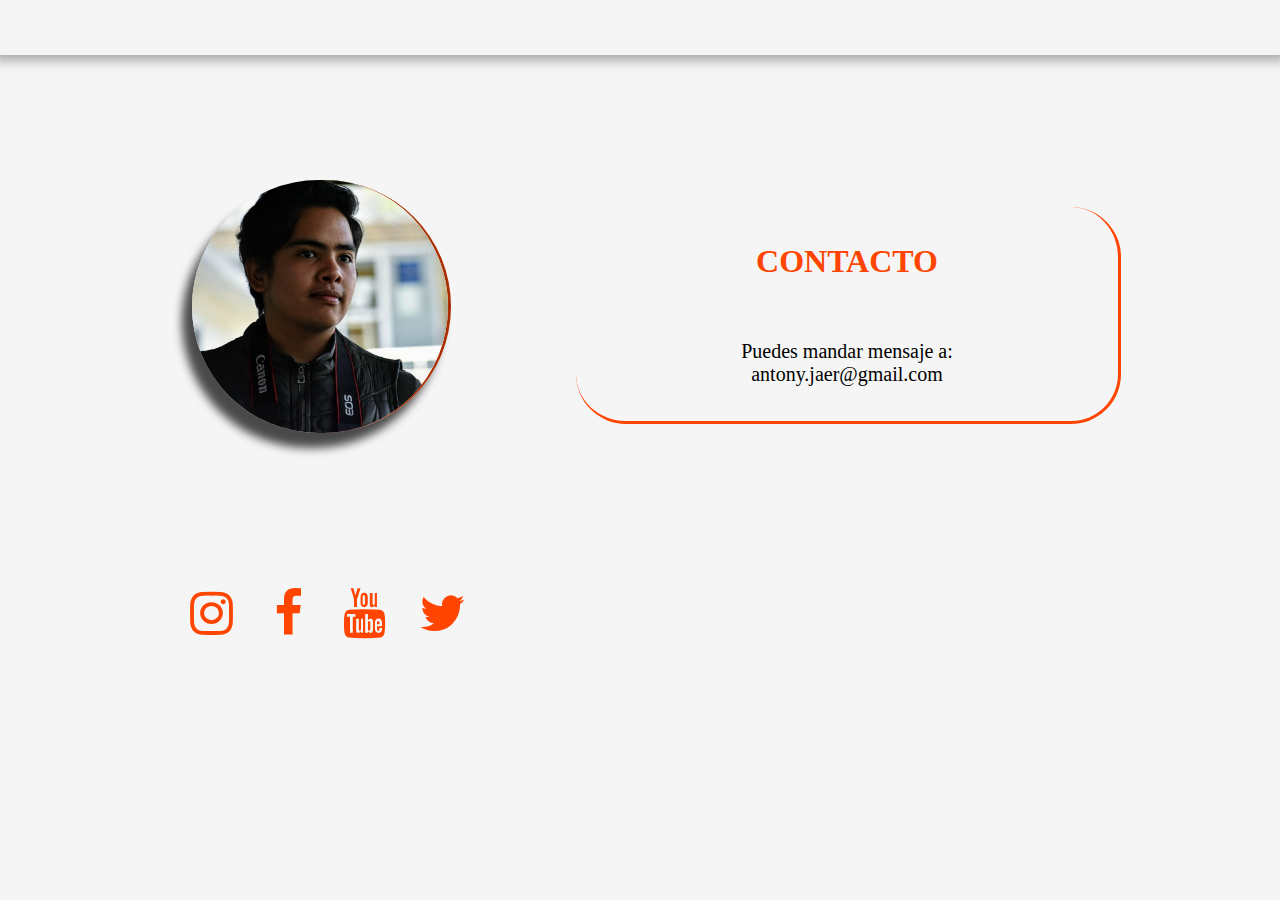
<file: html/contacto.html>
<!doctype html>
<html lang="es">
<head>
<meta charset="utf-8">
<title>Contacto</title>
<link rel="stylesheet" href="https://cdnjs.cloudflare.com/ajax/libs/font-awesome/4.7.0/css/font-awesome.min.css">
</head>
	<style>
			::-webkit-scrollbar {
				width: 10px;
			}
			::-webkit-scrollbar-track {
				background-color: #1C1D24;
			}
			::-webkit-scrollbar-thumb {
				border: none;
				background-color: orangered;
			}

			::-webkit-scrollbar-thumb:hover {
				border: none;
				background-color: whitesmoke;
			}		
	
		#banner {
			width: 100%;
			height: 55px;
			background-color: whitesmoke;
			position: fixed;
			z-index: 10;
			top: 0;
			left: 0;
			box-shadow: 0px 1px 10px 5px rgba(0,0,0,0.3);
			}

		#cuerpo {
		position: absolute;
		width: 40%;
		top: 23%;
		left: 45%;
		border-radius: 50px;
		border-right: solid;
		border-bottom: solid;
		border-right-color: orangered;
		border-bottom-color: orangered;
		padding: 15px;
		text-align: left;
		font-family: "Myriad Pro", "DejaVu Sans Condensed", "sans-serif";
			}
		
		#foto img {
			position: fixed;
			top: 20%;
			left: 15%;
			border-radius: 200px;
			border-right-color: orangered;
			border-right-style: outset;
			box-shadow: -10px 15px 10px 0px rgba(0,0,0,0.7);
		}
		#redes {
			position: fixed;
			top: 65%;
			left: 14%;
			font-size: 50px;
		}
			i{
			color: orangered;
			}
			i:hover{
			color: black;
			}
	</style>
		

<body bgcolor="whitesmoke">
<div id="banner"></div>
<div id="foto">
<img src="../img/1.jpg" width="20%" alt="NO HAY IMAGEN DISPONIBLE"/>
<div id="redes">
	<a href="http://www.instagram.com/jaer.antonio" target="blank"><i class="fa fa-fw fa-instagram"></i></a>
	<a href="https://www.facebook.com/Antonio-JAER-Rios-1810447609052520/" target="blank"><i class="fa fa-fw fa-facebook"></i></a>
	<a href="https://www.youtube.com/channel/UCOqSHQF_k7Ml1rqfQzX9xsQ" target="blank"><i class="fa fa-fw fa-youtube"></i></a>
	<a href="http://www.twitter.com/antonio_jaer" target="blank"><i class="fa fa-fw fa-twitter"></i></a>

</div>
</div>
<div id="cuerpo">
    <h1 style="text-align: center; color:orangered;" >CONTACTO</h1><br>
  <p style="text-align: center; font-size: 20px;">
         Puedes mandar mensaje a: <br>
      antony.jaer@gmail.com
       </p>
</div>

<p>&nbsp;</p>
<p>&nbsp;</p>
</body>
</html>
</file>
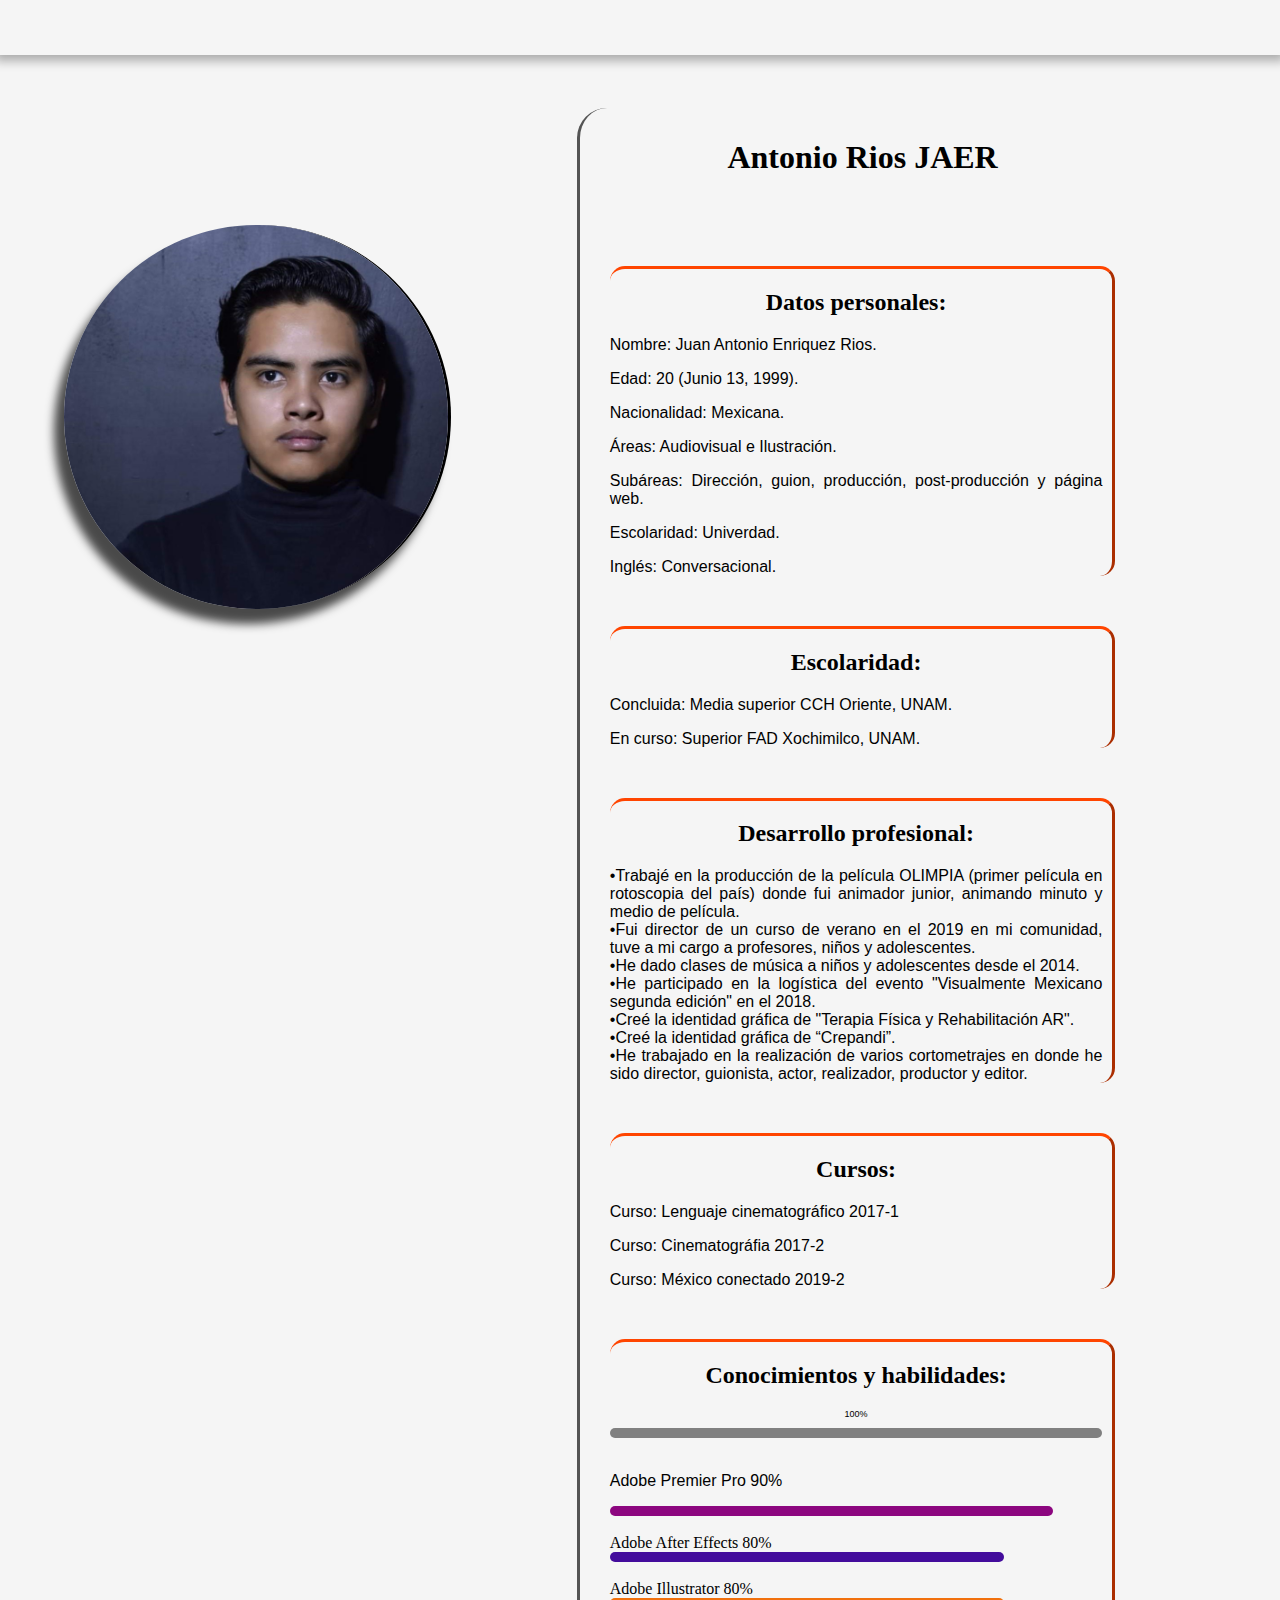
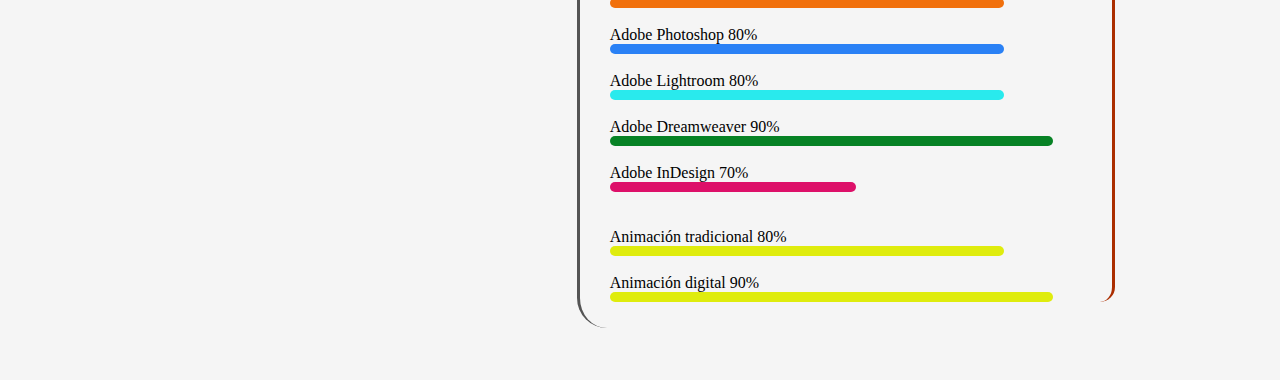
<file: html/curriculum.html>
<!doctype html>
<html lang="es">
<head>
<meta charset="utf-8">
<title>Curriculum</title>
<link rel="stylesheet" type="text/css" href="../css/style_cu.css">
</head>
<style>
		#banner {
			width: 100%;
			height: 55px;
			background-color: whitesmoke;
			position: fixed;
			top: 0;
			right: 0;
			z-index: 10;
			box-shadow: 0px 1px 10px 5px rgba(0,0,0,0.3);
			}
	
</style>

<body bgcolor="whitesmoke">
<div id="banner"></div>
<div id="foto">
<img src="../img/avaCC.jpg" width="30%" alt="NO HAY IMAGEN DISPONIBLE"/></div>
<div class="info">
	<h1 style="text-align: center; font-size: xx-large;">Antonio Rios  JAER</h1>
	<p>&nbsp;</p>
	<p>&nbsp;</p>
	<div>
	<h2 style="font-size: x-large; text-align: center;">Datos personales:</h2>
    <p>Nombre: Juan Antonio Enriquez Rios.</p>
    <p>Edad: 20 (Junio 13, 1999).</p>
    <p>Nacionalidad: Mexicana.</p>
    <p>Áreas: Audiovisual e Ilustración.</p>
    <p>Subáreas: Dirección, guion, producción, post-producción y página web.</p>
    <p>Escolaridad: Univerdad.</p>
    <p>Inglés: Conversacional.</p>
    </div>
	<p>&nbsp;</p>
  	<div>
	<h2 style="font-size: x-large; text-align: center;">Escolaridad:  </h2>
	<p>Concluida: Media superior CCH Oriente, UNAM.</p>
	<p>En curso: Superior FAD Xochimilco, UNAM. </p>
	</div>
	<p>&nbsp;</p>
	<div>
	<h2 style="font-size: x-large; text-align: center;">Desarrollo profesional: </h2>
	<p>
    •Trabajé en la producción de la película OLIMPIA (primer película en rotoscopia del país) donde fui animador junior, animando minuto y medio de película.<br>
    •Fui director de un curso de verano en el 2019 en mi comunidad, tuve a mi cargo a profesores, niños y adolescentes.<br>
    •He dado clases de música a niños y adolescentes desde el 2014.<br>
    •He participado en la logística del evento "Visualmente Mexicano segunda edición" en el 2018.<br>
    •Creé la identidad gráfica de "Terapia Física y Rehabilitación AR".<br>
    •Creé la identidad gráfica de “Crepandi”. <br>
    •He trabajado en la realización de varios cortometrajes en donde he sido director, guionista, actor, realizador, productor y editor.
        </p>
	</div>
	<p>&nbsp;</p>
	<div>
	<h2 style="font-size: x-large; text-align: center;">Cursos: </h2>
    <p>Curso: Lenguaje cinematográfico 2017-1</p>
    <p>Curso: Cinematográfia 2017-2</p>
    <p>Curso: México conectado 2019-2</p>
    </div>
	<p>&nbsp;</p>
 	<div>
	<h2 style="font-size: x-large; text-align: center;">Conocimientos y habilidades: </h2>
	<p style="font-size: 9px; text-align: center;">100%<header id="total"></header><br></p>
    <p>
	Adobe Premier Pro 90%<br><header id="premiere"></header><br>
	Adobe After Effects 80%<br><header id="after"></header><br>
	Adobe Illustrator 80%<br><header id="illus"></header><br>
	Adobe Photoshop 80%<br><header id="photo"></header><br>
    Adobe Lightroom 80%<br><header id="light"></header><br>
    Adobe Dreamweaver 90%<br><header id="dream"></header><br>
	Adobe InDesign 70%<br>
	<header id="inde"></header><br><br>
	Animación tradicional 80%<br><header id="anit"></header><br>
	Animación digital 90%<br><header id="anid"></header></p>
	</div>
</div>

<p>&nbsp;</p>
<p>&nbsp;</p>
<p>&nbsp;</p>
<p>&nbsp;</p>
</body>
</html>
</file>
<file: css/style_cu.css>
@charset "utf-8";
/* CSS Document */
			
	::-webkit-scrollbar {
    width: 10px;
}
::-webkit-scrollbar-track {
    background-color: #1C1D24;/*#1C1D24;*/
}
::-webkit-scrollbar-thumb {
	border: none;
    background-color: orangered;
}

::-webkit-scrollbar-thumb:hover {
	border: none;
    background-color: whitesmoke;
}		

		#foto img {
			position: fixed;
			top: 25%;
			left: 5%;
			border-radius: 300px;
			border: black;
			border-right-style: outset;
			box-shadow: -10px 15px 10px 0px rgba(0,0,0,0.7);
		}
		
		.info {
		position: relative; 
		top: 100px;
		left: 45%;
		width: 40%;
		padding-top: 10px;
		padding-left: 30px;
		padding-right: 10px;
		padding-bottom: 10px;
		font-family: "Myriad Pro", "DejaVu Sans Condensed", "sans-serif";
		font-size: auto;
		/*background-color: rgba(255,255,255,0.05);*/
		color: black;
		border-left-style: outset;
		border-left-color: black;
		border-radius: 30px;
		}
		.info p {
			text-align: justify;
			font-family: "Gill Sans", "Myriad Pro", "DejaVu Sans Condensed", "Helvetica", "Arial", "sans-serif";
		}
		
		.info div {
			border-top-style: outset;
			border-right-style: outset;
			border-radius: 15px;
			border-color: orangered;
			padding-right: 10px;
			
		}
		#total {
			width: 100%;
			height: 10px;
			background-color: grey;
			border-radius: 5px;
		}
		#premiere {
			width: 90%;
			height: 10px;
			background-color: #8C067F;
			border-radius: 5px;
		}
		#after {
			width: 80%;
			height: 10px;
			background-color: #430C9C;
			border-radius: 5px;
		}
		#illus {
			width: 80%;
			height: 10px;
			background-color: #F1700C;
			border-radius: 5px;
		}
		#photo {
			width: 80%;
			height: 10px;
			background-color: #2A81F5;
			border-radius: 5px;
		}
		#inde {
			width: 50%;
			height: 10px;
			background-color: #DD1069;
			border-radius: 5px;
		}
		#anit {
			width: 80%;
			height: 10px;
			background-color: #DFEC0D;
			border-radius: 5px;
		}
		#anid {
			width: 90%;
			height: 10px;
			background-color: #DFEC0D;
			border-radius: 5px;
		}
        #dream {
			width: 90%;
			height: 10px;
			background-color: #078225;
			border-radius: 5px;
		}
        #light {
			width: 80%;
			height: 10px;
			background-color: #29EAED;
			border-radius: 5px;
		}
</file>
